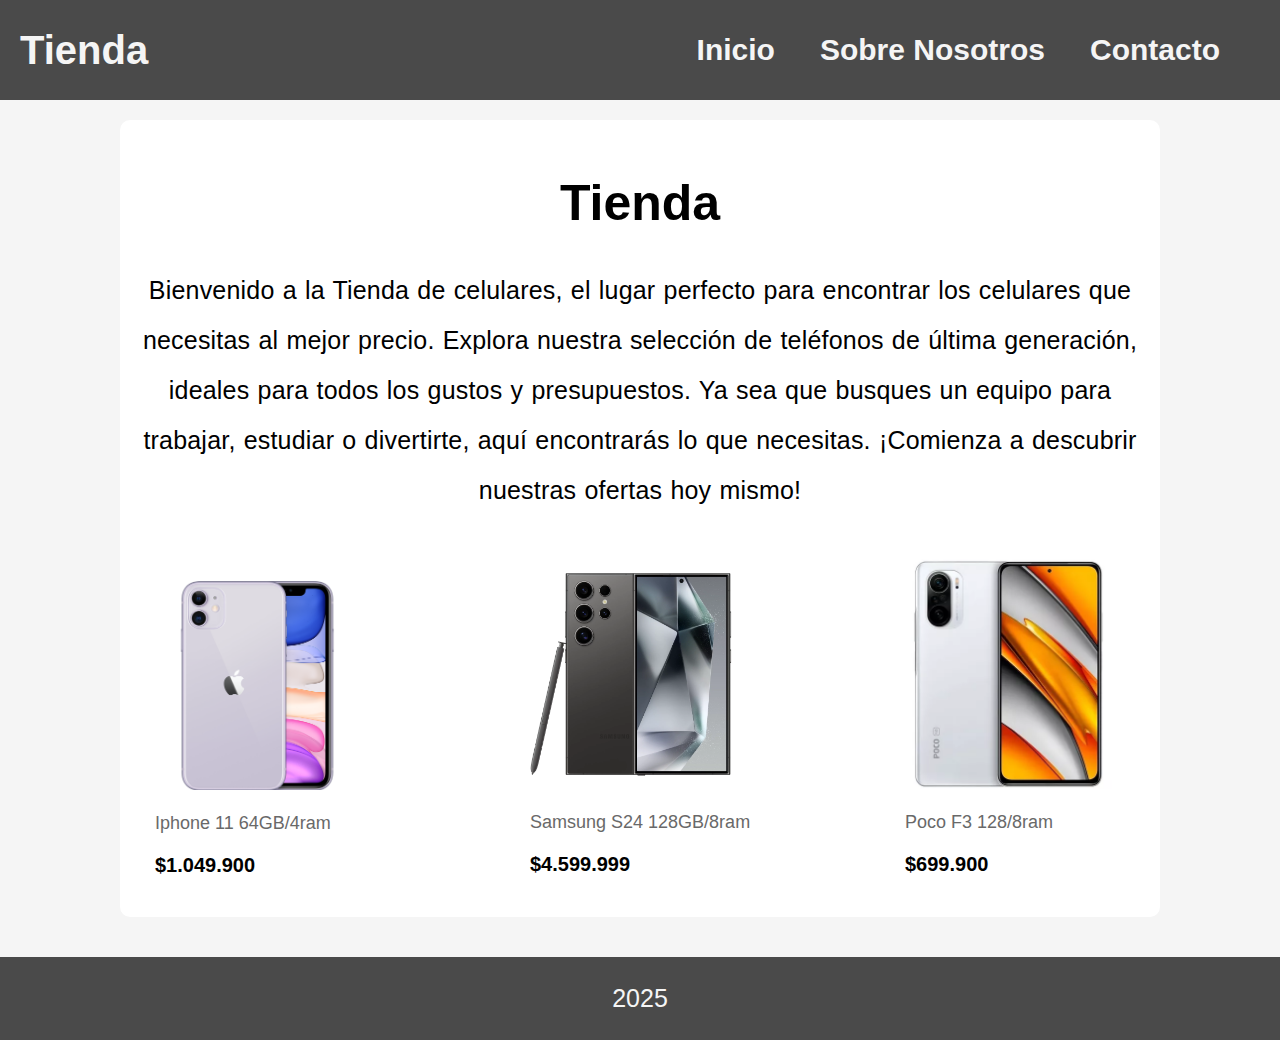
<file: TallerPaginaWeb/index.html>
<!DOCTYPE html>
<html lang="en">
<head>
    <meta charset="UTF-8">
    <meta name="viewport" content="width=device-width, initial-scale=1.0">
    <link rel="stylesheet" href="style.css">
    <title>Tienda</title>
</head>
<body>
    <header>
        <a href="index.html" id="nombre_pagina">Tienda</a>
        <nav>
            <a href="index.html" class="nav_paginas">Inicio</a>
            <a href="about.html" class="nav_paginas">Sobre Nosotros</a>
            <a href="contact.html" class="nav_paginas">Contacto</a>
        </nav>
    </header>

    <div id="contenido">
        <h1>Tienda</h1>
        <p id="descripcion">Bienvenido a la Tienda de celulares, el lugar perfecto para encontrar los celulares que necesitas al mejor precio. Explora nuestra selección de teléfonos de última generación, ideales para todos los gustos y presupuestos. Ya sea que busques un equipo para trabajar, estudiar o divertirte, aquí encontrarás lo que necesitas. ¡Comienza a descubrir nuestras ofertas hoy mismo!</p>
        
        <div class="celulares-container">
            <div class="celulares">
                <a href="productos.html?nombre=Iphone%2011&precio=1049900&imagen=iphone-11.png" target="_blank">
                    <img src="img/iphone-11.png" alt="iphone 11" id="iphone_11">
                    <p>Iphone 11 64GB/4ram</p>
                    <p id="precio"><strong>$1.049.900</strong></p>
                </a>
            </div>
            <div class="celulares">
                <a href="productos.html?nombre=Samsung%20S24&precio=1049900&imagen=samsung_s24.png" target="_blank">
                    <img src="img/samsung_s24.png" alt="samsung s24" id="s24">
                    <p>Samsung S24 128GB/8ram</p>
                    <p id="precio"><strong>$4.599.999</strong></p>
                </a>
            </div>
            <div class="celulares">
                <a href="https://www.clevercel.co/products/xiaomi-poco-f3" target="_blank">
                    <img src="img/poco_f3.png" alt="poco f3" id="poco">
                    <p>Poco F3 128/8ram</p>
                    <p id="precio"><strong>$699.900</strong></p>
                </a>
            </div>
        </div>
    </div>

    <footer>
        <p>2025</p>
    </footer>
</body>
</html>
</file>
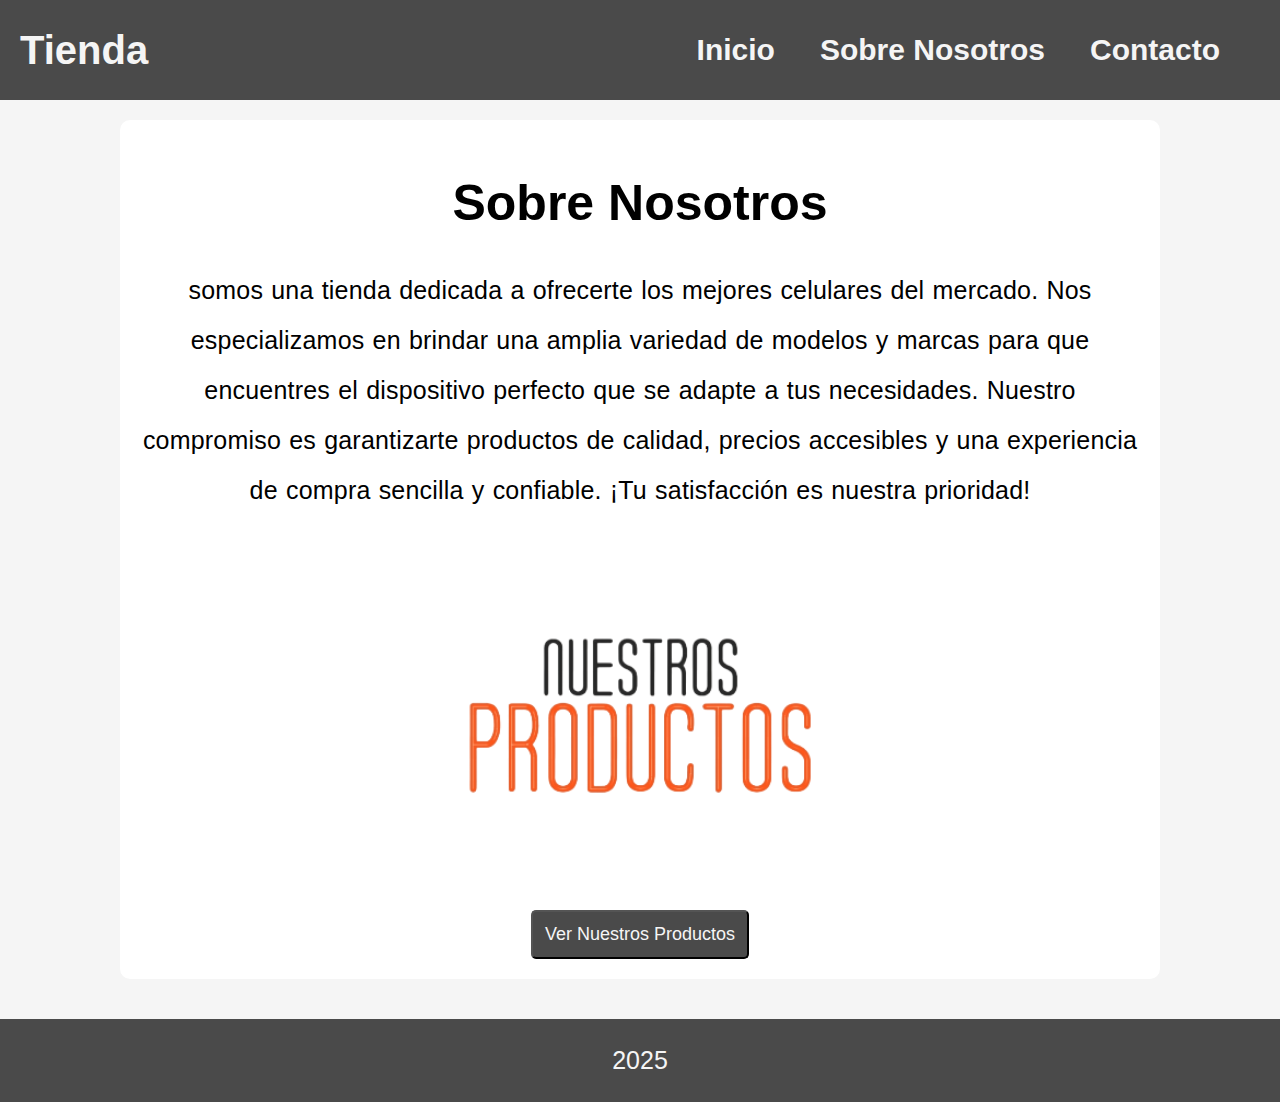
<file: TallerPaginaWeb/about.html>
<!DOCTYPE html>
<html lang="en">
<head>
    <meta charset="UTF-8">
    <meta name="viewport" content="width=device-width, initial-scale=1.0">
    <link rel="stylesheet" href="style.css">
    <title>about</title>
</head>
<body>
    <header>
        <a href="index.html" id="nombre_pagina">Tienda</a>
        <nav>
            <a href="index.html" class="nav_paginas">Inicio</a>
            <a href="about.html" class="nav_paginas">Sobre Nosotros</a>
            <a href="contact.html" class="nav_paginas">Contacto</a>
        </nav>
    </header>

    <div id="contenido">
        <h1>Sobre Nosotros</h1>
        <p id="descripcion">somos una tienda dedicada a ofrecerte los mejores celulares del mercado. Nos especializamos en brindar una amplia variedad de modelos y marcas para que encuentres el dispositivo perfecto que se adapte a tus necesidades. Nuestro compromiso es garantizarte productos de calidad, precios accesibles y una experiencia de compra sencilla y confiable. ¡Tu satisfacción es nuestra prioridad!</p>
        <a href="index.html" id="nuestros_productos">
            <img src="img/nuestros_productos.png" alt="nuestros productos" id="img_nuestros_pro">
            <button class="boton_productos">Ver Nuestros Productos</button>
        </a>

    </div>
    <footer>
        <p>2025</p>
    </footer>
</body>
</html>
</file>
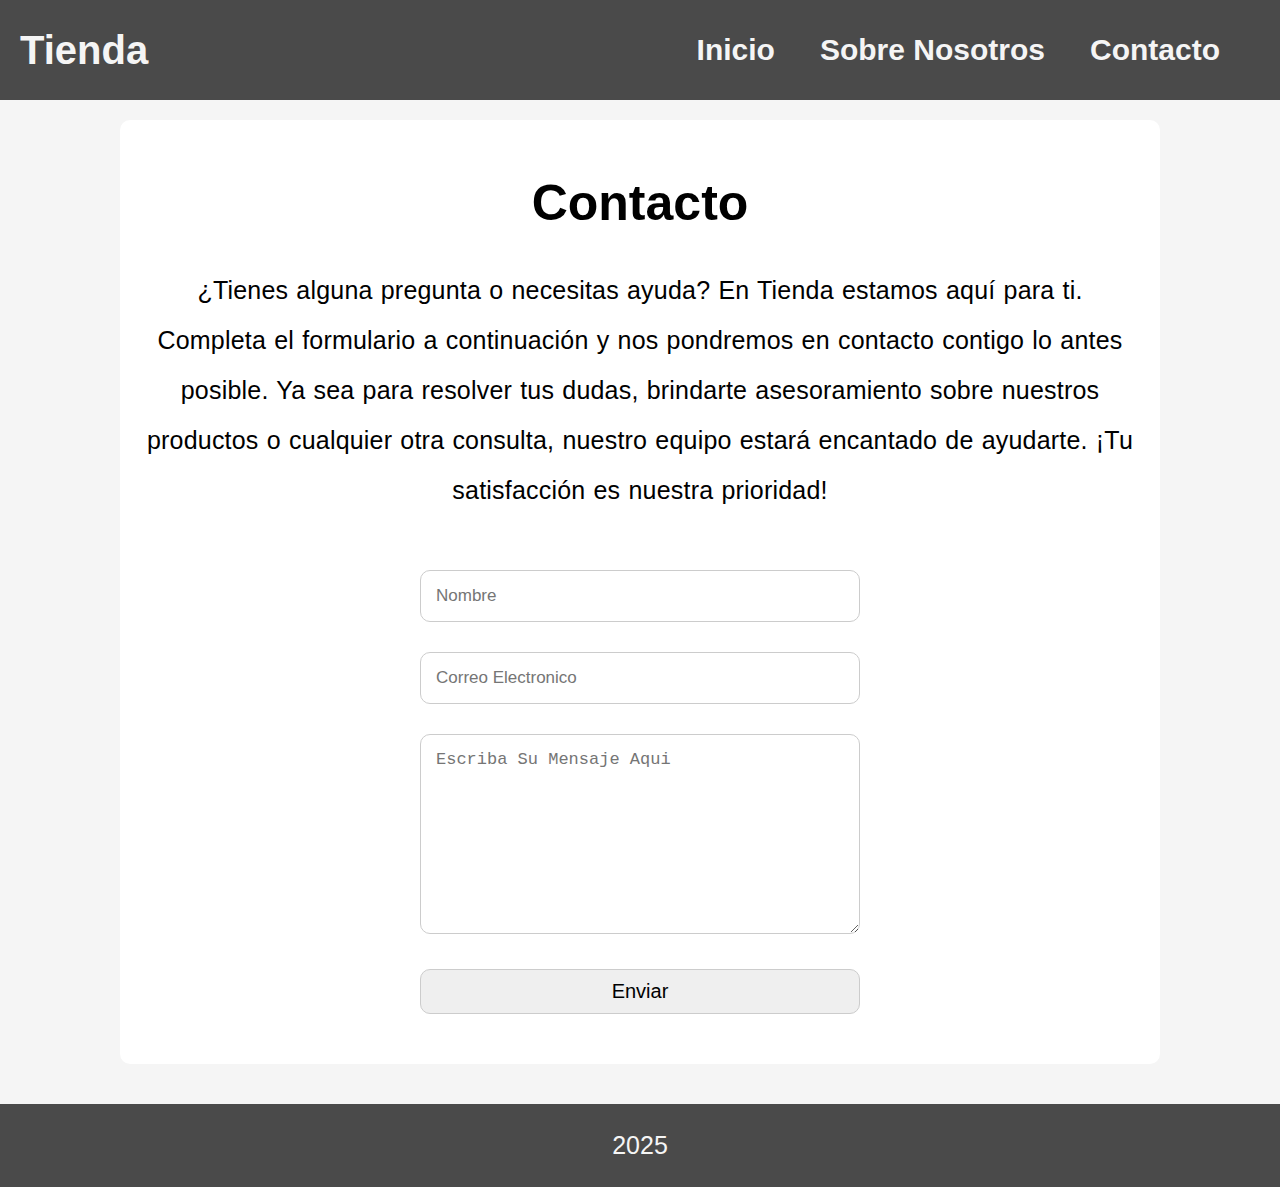
<file: TallerPaginaWeb/contact.html>
<!DOCTYPE html>
<html lang="en">
<head>
    <meta charset="UTF-8">
    <meta name="viewport" content="width=device-width, initial-scale=1.0">
    <link rel="stylesheet" href="style.css">
    <title>Contacto</title>
</head>
<body>
    <header>
        <a href="index.html" id="nombre_pagina">Tienda</a>
        <nav>
            <a href="index.html" class="nav_paginas">Inicio</a>
            <a href="about.html" class="nav_paginas">Sobre Nosotros</a>
            <a href="contact.html" class="nav_paginas">Contacto</a>
        </nav>
    </header>

    <div id="contenido">
        <h1>Contacto</h1>
        <p id="descripcion">¿Tienes alguna pregunta o necesitas ayuda? En Tienda estamos aquí para ti. Completa el formulario a continuación y nos pondremos en contacto contigo lo antes posible. Ya sea para resolver tus dudas, brindarte asesoramiento sobre nuestros productos o cualquier otra consulta, nuestro equipo estará encantado de ayudarte. ¡Tu satisfacción es nuestra prioridad!</p>
        <form action="#">
            <input type="text" placeholder="Nombre" required>
            <input type="email" placeholder="Correo Electronico" required>
            <textarea name="asunto" placeholder="Escriba Su Mensaje Aqui" required></textarea>
            <button type="submit" id="enviar_form">Enviar</button>
        </form>
    </div>

    <footer>
        <p>2025</p>
    </footer>
</body>
</html>
</file>
<file: TallerPaginaWeb/style.css>
body {
    font-family: sans-serif;
    margin: 0;
    font-size: 18px;
    background-color: #f5f5f5;
}

header {
    margin-bottom: 20px;
    display: flex;  
    justify-content: space-between;
    height: 60px;
    background-color: #4a4a4a;
    align-items: center;
    padding: 20px;
}

footer {
    text-align: center;
    background-color: #4a4a4a;
    color: #f5f5f5;
    padding: 2px 0;
    margin-top: 40px;
    font-size: 25px;
}

#nombre_pagina {
    transition: all 0.3s ease;
    text-decoration: none;
    color: #f5f5f5;
    font-weight: 700;
    font-size: 40px;
}

#nombre_pagina:hover {
    color: #a0a0a0;
}

.nav_paginas {
    transition: all 0.3s ease;
    text-decoration: none;
    color: #f5f5f5;
    font-size: 30px;
}

nav a {
    font-weight: 600;
    padding-right: 40px;
}

nav a:hover {
    color: #a0a0a0;
}

#contenido {
    width: 1000px;
    margin: 0 auto;
    background-color: #ffffff;
    padding: 20px;
    border-radius: 10px;
    transition: box-shadow 0.3s ease;
}

#contenido:hover {
    box-shadow: 0 0 10px rgba(0,0,0,0.6);
}

#contenido div {
    display: flex;
    justify-content: space-between;
}

#contenido h1 {
    text-align: center;
    font-size: 50px;
}

#descripcion {
    text-align: center;
    line-height: 2;
    letter-spacing: 0.2px;
    word-spacing: 1px;
    font-size: 25px;
    color: black;
}

.celulares-container {
    display: flex;
    justify-content: space-between;
    gap: 20px;
    flex-wrap: wrap;
}

.celulares {
    transition: box-shadow 0.3s ease;
    border-radius: 15px;
    width: 250px;
}

.celulares:hover {
    box-shadow: 0 0.2rem 0.6rem rgba(0, 0, 0, 0.9);
}

.celulares img {
    width: 100%;
    height: 250px;
    object-fit: cover;
}

.celulares p {
    font-size: 18px;
    color: dimgrey;
    padding-left: 15px;
}

#precio {
    color: black;
    font-size: 20px;
}

a {
    text-decoration: none;
}

#s24 {
    margin-top: 19px;
    height: 230px;
}

#poco {
    margin-top: 19px;
    height: 230px;
    padding-left: 15px;
}

#iphone_11 {
    padding-left: 8px;
}

#img_nuestros_pro {
    width: 350px;
    display: block;
    margin: 0 auto;
    padding-bottom: 20px;
}

#nuestros_productos {
    display: flex;
    flex-direction: column;
    align-items: center;
    text-decoration: none;
    transition: box-shadow 0.3s ease;
}

#nuestros_productos:hover {
    box-shadow: 0 0 10px rgba(0,0,0,0.6);
}

.boton_productos {
    background-color: #4a4a4a;
    color: #f5f5f5;
    padding: 12px;
    border-radius: 5px;
    font-size: 18px;
    cursor: pointer;
}

form {
    width: 500px;
    margin: auto;
    padding: 30px 30px;
    box-sizing: border-box;
    margin-top: 20px;
    border-radius: 7px;
    transition: all 0.3s ease;
}

form:hover {
    background-color: #a0a0a0;
    box-shadow: 0 0 10px rgba(0,0,0,0.6);
}

input, textarea {
    width: 100%;
    margin-bottom: 30px;
    padding: 15px;
    box-sizing: border-box;
    font-size: 17px;
    border: 1px solid #ccc;
    border-radius: 10px;
}

#enviar_form {
    width: 100%;
    padding: 10px;
    font-size: 20px;
    border: 1px solid #ccc;
    border-radius: 10px;
    cursor: pointer;
}

#enviar_form:hover {
    background-color: #ccc;
}

textarea {
    min-height: 200px;
    max-height: 230px;
    max-width: 100%;
    min-width: 100%;
}

#comprarBtn {
    width: 100%;
    padding: 10px;
}

.producto-container {
    display: flex;
    justify-content: space-between;
    gap: 20px;
    margin-bottom: 20px;
}

.especificaciones {
    padding: 150px;
    flex: 1;
    font-size: 25px;
}

.imagen_producto {
    padding: 20px;
    display: flex;
    justify-content: center;
    align-items: center;
    flex: 1;
}

#imagenProducto {
    max-width: 100%;
    width: 400px;
}

ul {
    list-style-type: none;
    padding: 0;
}

li {
    margin-bottom: 10px;
}
</file>
